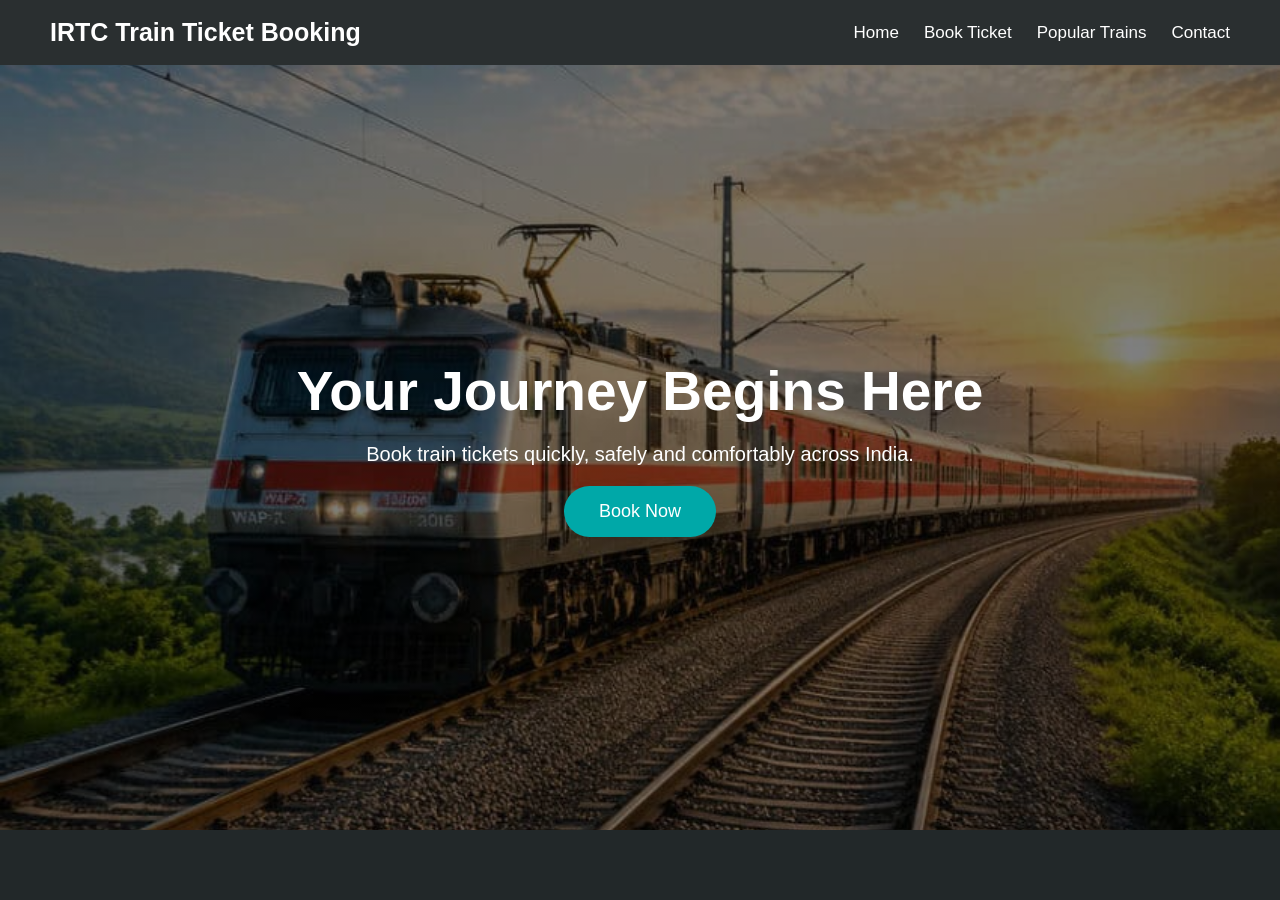
<file: index.html>
<!DOCTYPE html>
<html lang="en">
<head>
    <meta charset="UTF-8">
    <meta name="viewport" content="width=device-width, initial-scale=1.0">
    <title>IRCTC Ticket Booking</title>

    <link rel="stylesheet" href="style.css">
</head>

<body>

<!-- Navigation Bar -->
<nav>
    <div class="logo">
        <span>IRTC Train Ticket Booking</span>
    </div>

    <ul class="nav-links">
    <li><a href="index.html">Home</a></li>
    <li><a href="book.html">Book Ticket</a></li>
    <li><a href="trains.html">Popular Trains</a></li>
    <li><a href="contact.html">Contact</a></li>
</ul>

</nav>

<!-- Hero Section -->
<section class="hero" id="home">

    <h1>Your Journey Begins Here</h1>

    <p>
        Book train tickets quickly, safely and comfortably across India.
    </p>
<button onclick="window.location.href='book.html'">
    Book Now
</button>


</body>
</html>
</file>
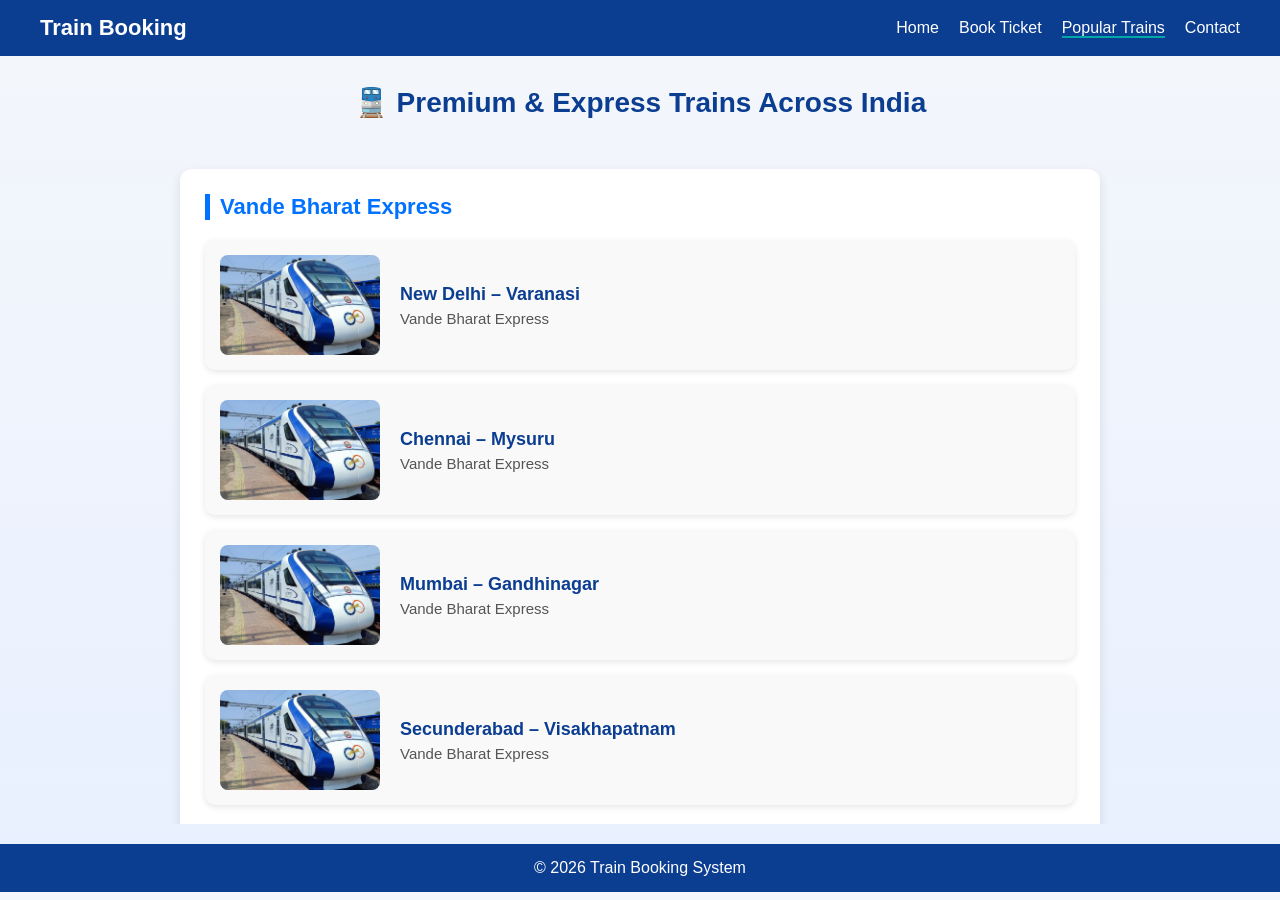
<file: popular.html>
<!DOCTYPE html>
<html lang="en">
<head>
  <meta charset="UTF-8">
  <meta name="viewport" content="width=device-width, initial-scale=1.0">
  <title>Popular Trains of India</title>
  <link rel="stylesheet" href="popular.css">
</head>
<body>
  <header>
    <nav class="navbar">
      <h1 class="logo">Train Booking</h1>
      <ul class="nav-links">
        <li><a href="index.html">Home</a></li>
        <li><a href="book.html">Book Ticket</a></li>
        <li><a href="popular.html" class="active">Popular Trains</a></li>
        <li><a href="contact.html">Contact</a></li>
      </ul>
    </nav>
  </header>

  <main>
    <h2 class="page-title">🚆 Premium & Express Trains Across India</h2>
    <section id="trainContainer" class="train-container"></section>
  </main>

  <footer>
    <p>&copy; 2026 Train Booking System</p>
  </footer>

  <script src="popular.js"></script>
</body>
</html>
</file>
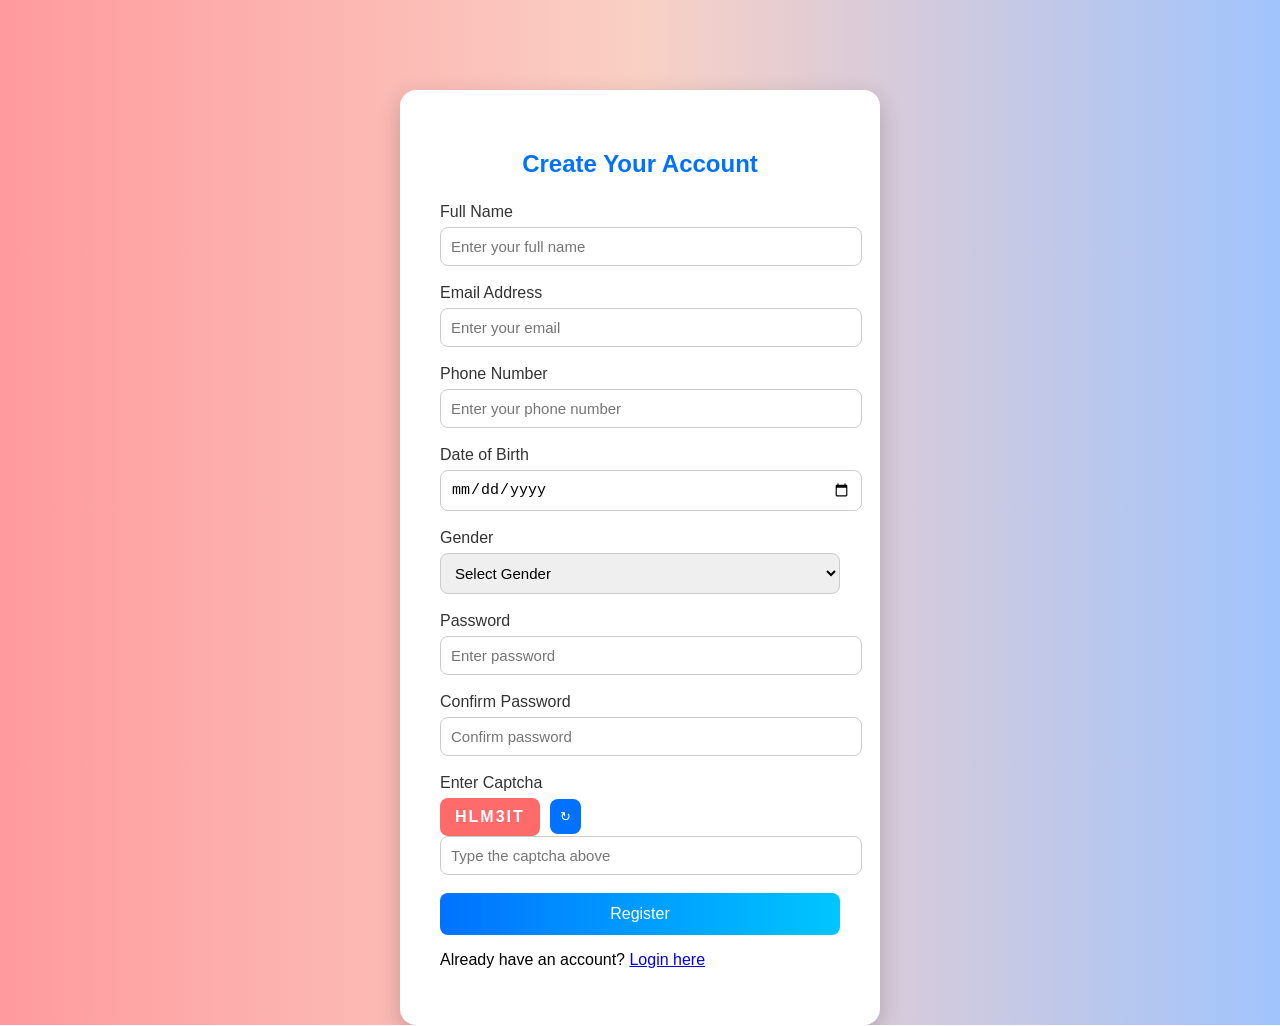
<file: register.html>
<!DOCTYPE html>
<html lang="en">
<head>
  <meta charset="UTF-8">
  <meta name="viewport" content="width=device-width, initial-scale=1.0">
  <title>Register</title>
  <link rel="stylesheet" href="register.css">
</head>
<body>
  <div class="register-container">
    <h2>Create Your Account</h2>
    <form id="registerForm">
      <div class="form-group">
        <label for="fullname">Full Name</label>
        <input type="text" id="fullname" name="fullname" placeholder="Enter your full name" required>
      </div>

      <div class="form-group">
        <label for="email">Email Address</label>
        <input type="email" id="email" name="email" placeholder="Enter your email" required>
      </div>

      <div class="form-group">
        <label for="phone">Phone Number</label>
        <input type="tel" id="phone" name="phone" placeholder="Enter your phone number" required>
      </div>

      <div class="form-group">
        <label for="dob">Date of Birth</label>
        <input type="date" id="dob" name="dob" required>
      </div>

      <div class="form-group">
        <label for="gender">Gender</label>
        <select id="gender" name="gender" required>
          <option value="">Select Gender</option>
          <option value="Male">Male</option>
          <option value="Female">Female</option>
          <option value="Other">Other</option>
        </select>
      </div>

      <div class="form-group">
        <label for="password">Password</label>
        <input type="password" id="password" name="password" placeholder="Enter password" required>
      </div>

      <div class="form-group">
        <label for="confirmPassword">Confirm Password</label>
        <input type="password" id="confirmPassword" name="confirmPassword" placeholder="Confirm password" required>
      </div>

      <!-- CAPTCHA -->
      <!-- CAPTCHA -->
<div class="form-group captcha">
  <label for="captchaInput"> Enter Captcha</label>
  <div class="captcha-box">
    <span id="captchaCode" class="captcha-code"></span>
    <button type="button" id="refreshCaptcha" class="refresh-btn">↻</button>
  </div>
  <input type="text" id="enteredCaptcha" placeholder="Type the captcha above" required>
</div>

<button type="submit">Register</button>
<p class="login-link">Already have an account? <a href="login.html">Login here</a></p>
</form>

<script src="register.js"></script>

</body>
</html>
</file>
<file: style.css>
*{
    margin:0;
    padding:0;
    box-sizing:border-box;
    font-family:Arial, Helvetica, sans-serif;
}

body{
    background:#f3f6fa;
}


/* Navigation */

nav{
    background:hwb(180 26% 73% / 0.266);
    color:white;
    display:flex;
    justify-content:space-between;
    align-items:center;
    padding:18px 50px;
}

.logo{
    font-size:25px;
    font-weight:bold;
}


nav ul{
    display:flex;
    list-style:none;
}


nav ul li{
    margin-left:25px;
}


nav ul li a{
    color:white;
    text-decoration:none;
    font-size:17px;
}


nav ul li a:hover{
    color:#575753;
}
av{
    background:hwb(189 96% 1%);
    color:rgb(40, 37, 37);
    display:flex;
    justify-content:space-between;
    align-items:center;
    padding:18px 50px;
}

/* Hero */

.hero{
    height:85vh;
    background:linear-gradient(rgba(0,0,0,0.5),
    rgba(0,0,0,0.5)),
    url("images/image.png");
    background-size:cover;
    background-position:center;

    color:white;

    display:flex;
    flex-direction:column;
    justify-content:center;
    align-items:center;

    text-align:center;
}


.hero h1{
    font-size:55px;
}


.hero p{
    margin:20px;
    font-size:20px;
}


.hero button{
    background:#00A8A8;
    color:white;
    border:none;
    padding:15px 35px;
    font-size:18px;
    border-radius:30px;
    cursor:pointer;
}


.hero button:hover{
    background:#e68900;
}


/* Booking */

.booking{
    padding:60px;
    text-align:center;
}


.booking h2{
    margin-bottom:30px;
    color:#48494b;
}


.form{
    background:white;
    padding:35px;
    border-radius:15px;
    display:grid;
    grid-template-columns:repeat(auto-fit, minmax(200px,1fr));
    gap:20px;
    box-shadow:0 0 20px #ccc;
}


.form input,
.form select{
    padding:15px;
    border-radius:8px;
    border:1px solid gray;
}


.form button{
    background:#0d47a1;
    color:white;
    border:none;
    border-radius:8px;
    cursor:pointer;
}


.form button:hover{
    background:#08306b;
}


/* Train Cards */

.trains{
    padding:60px;
    text-align:center;
}


.cards{
    display:flex;
    gap:25px;
    margin-top:30px;
    justify-content:center;
    flex-wrap:wrap;
}


.card{
    background:white;
    width:280px;
    padding:25px;
    border-radius:15px;
    box-shadow:0 0 15px #bbb;
}


.card h3{
    color:#0d47a1;
}


.card p{
    margin:10px;
}


.card button{
    background:#e49a2b;
    color:white;
    border:none;
    padding:12px 25px;
    border-radius:25px;
    cursor:pointer;
}


.card button:hover{
    background:#b07721;
}


/* Footer */

footer{
    background:#0d47a1;
    color:white;
    text-align:center;
    padding:20px;
}
/* ===========================
   GOOGLE FONT
=========================== */

@import url('https://fonts.googleapis.com/css2?family=Poppins:wght@300;400;500;600;700&display=swap');

*{
    margin:0;
    padding:0;
    box-sizing:border-box;
    font-family:'Poppins',sans-serif;
}

html{
    scroll-behavior:smooth;
}

body{
    background:#222829;
    color:#333;
}

/* ===========================
   NAVBAR
=========================== */

header{
    width:100%;
    position:fixed;
    top:0;
    left:0;
    z-index:1000;
    background:#003580;
    box-shadow:0 3px 10px rgba(0,0,0,.2);
}

.navbar{

    width:90%;
    margin:auto;

    display:flex;
    justify-content:space-between;
    align-items:center;

    height:80px;

}

.logo{

    display:flex;
    align-items:center;
    gap:12px;

    color:white;

}

.logo i{

    font-size:35px;

}

.logo h2{

    font-size:32px;

}

.navbar ul{

    display:flex;
    list-style:none;
    gap:35px;

}

.navbar ul li a{

    color:white;
    text-decoration:none;
    font-size:18px;
    transition:.3s;

}

.navbar ul li a:hover{

    color:#a49330;

}

.nav-buttons button{

    padding:10px 20px;

    border:none;

    border-radius:8px;

    margin-left:10px;

    cursor:pointer;

    font-weight:600;

}

.nav-buttons button:first-child{

    background:white;
    color:#003580;

}

.nav-buttons button:last-child{

    background:#7e7b6c;
    color:#222;

}

/* ===========================
 HERO
=========================== */

.book-hero{

    margin-top:80px;

    height:350px;

    background:url("images/hero.jpg");

    background-size:cover;

    background-position:center;

    position:relative;

}

.hero-overlay{

    position:absolute;
    inset:0;
    background:rgba(0,0,0,.55);

}

.hero-content{

    position:relative;
    z-index:2;

    color:white;

    height:100%;

    display:flex;

    flex-direction:column;

    justify-content:center;

    align-items:center;

}

.hero-content h1{

    font-size:55px;

}

.hero-content p{

    margin-top:15px;

    font-size:22px;

}

/* ===========================
 BOOKING BOX
=========================== */

.booking-container{

    width:90%;

    margin:-70px auto 70px;

    position:relative;

    z-index:10;

}

.booking-box{

    background:white;

    border-radius:20px;

    padding:35px;

    box-shadow:0 12px 35px rgba(0,0,0,.18);

}

.booking-box h2{

    text-align:center;

    margin-bottom:30px;

    color:#003580;

}

.row{

    display:flex;

    gap:20px;

    margin-bottom:25px;

}

.input-box{

    flex:1;

}

.input-box label{

    display:block;

    margin-bottom:8px;

    font-weight:600;

}

.input-box input,

.input-box select{

    width:100%;

    padding:14px;

    border:1px solid #ccc;

    border-radius:10px;

    font-size:16px;

}

.input-box input:focus,

.input-box select:focus{

    border-color:#003580;

    outline:none;

}

.check-box{

    margin:15px 0;

    display:flex;

    align-items:center;

    gap:10px;

}

.search-button{

    width:100%;

    padding:18px;

    margin-top:25px;

    border:none;

    background:#00807c;

    color:white;

    font-size:20px;

    border-radius:12px;

    cursor:pointer;

    transition:.3s;

}

.search-button:hover{

    background:#0056d2;

}

/* ===========================
 POPULAR TRAINS
=========================== */

.popular-trains{

    width:90%;

    margin:auto;

    padding:50px 0;

}

.section-title{

    text-align:center;

    color:#003580;

    font-size:40px;

}

.section-subtitle{

    text-align:center;

    color:gray;

    margin-bottom:40px;

}

.train-container{

    display:grid;

    grid-template-columns:repeat(auto-fit,minmax(320px,1fr));

    gap:30px;

}

.train-card{

    background:white;

    border-radius:18px;

    overflow:hidden;

    box-shadow:0 10px 25px rgba(0,0,0,.12);

    transition:.3s;

}

.train-card:hover{

    transform:translateY(-10px);

}

.train-card img{

    width:100%;

    height:220px;

    object-fit:cover;

}

.train-details{

    padding:25px;

}

.train-details h3{

    color:#003580;

    margin-bottom:10px;

}

.train-details p{

    margin:8px 0;

}

.train-details h4{

    color:green;

    font-size:28px;

    margin:18px 0;

}

.train-details button{

    width:100%;

    padding:14px;

    border:none;

    border-radius:8px;

    background:#ff6b00;

    color:white;

    font-size:18px;

    cursor:pointer;

}

.train-details button:hover{

    background:#e85d00;

}
/* ===========================
   WHY CHOOSE US
=========================== */

.why-us{
    width:90%;
    margin:60px auto;
}

.features{
    display:grid;
    grid-template-columns:repeat(auto-fit,minmax(220px,1fr));
    gap:25px;
    margin-top:40px;
}

.feature{
    background:#fff;
    padding:30px;
    border-radius:15px;
    text-align:center;
    box-shadow:0 8px 20px rgba(0,0,0,.12);
    transition:.3s;
}

.feature:hover{
    transform:translateY(-10px);
}

.feature i{
    font-size:45px;
    color:#0056d2;
    margin-bottom:20px;
}

.feature h3{
    color:#003580;
    margin-bottom:10px;
}

.feature p{
    color:#666;
    line-height:1.6;
}

/* ===========================
   SERVICES
=========================== */

.services{
    width:90%;
    margin:70px auto;
}

.service-grid{
    display:grid;
    grid-template-columns:repeat(auto-fit,minmax(220px,1fr));
    gap:25px;
    margin-top:35px;
}

.service-card{
    background:white;
    padding:35px 25px;
    border-radius:15px;
    text-align:center;
    box-shadow:0 10px 25px rgba(0,0,0,.1);
    transition:.3s;
    font-size:18px;
}

.service-card:hover{
    background:#003580;
    color:white;
    transform:translateY(-10px);
}

.service-card h3{
    margin:15px 0;
    font-size:22px;
}

/* ===========================
   OFFERS
=========================== */

.offers{
    width:90%;
    margin:70px auto;
}

.offer-container{
    display:grid;
    grid-template-columns:repeat(auto-fit,minmax(280px,1fr));
    gap:25px;
    margin-top:35px;
}

.offer-card{
    background:linear-gradient(135deg,#0056d2,#003580);
    color:white;
    padding:30px;
    border-radius:15px;
    box-shadow:0 10px 25px rgba(0,0,0,.15);
    transition:.3s;
}

.offer-card:hover{
    transform:scale(1.05);
}

.offer-card h3{
    font-size:26px;
    margin-bottom:15px;
}

.offer-card p{
    line-height:1.7;
}

/* ===========================
   CONTACT
=========================== */

.contact{
    width:90%;
    margin:80px auto;
    text-align:center;
}

.contact h2,
.contact .section-title{
    color:#003580;
    margin-bottom:20px;
}

.contact-box{
    background:white;
    padding:35px;
    border-radius:15px;
    box-shadow:0 10px 25px rgba(0,0,0,.12);
}

.contact-box p{
    font-size:18px;
    margin:15px 0;
}

.contact-box i{
    color:#0056d2;
    margin-right:10px;
}

/* ===========================
   FOOTER
=========================== */

footer{

    margin-top:80px;

    background:#002855;

    color:white;

}

.footer-content{

    width:90%;
    margin:auto;

    padding:50px 0;

    display:grid;

    grid-template-columns:repeat(auto-fit,minmax(250px,1fr));

    gap:30px;

}

.footer-content h3{

    margin-bottom:20px;

}

.footer-content p{

    margin:10px 0;

    color:#ddd;

}

.footer-content i{

    font-size:24px;

    margin-right:15px;

    cursor:pointer;

    transition:.3s;

}

.footer-content i:hover{

    color:#ffd700;

}

footer hr{

    border:1px solid rgba(255,255,255,.2);

}

.copy{

    text-align:center;

    padding:20px;

    color:#ddd;

}

/* ===========================
   BUTTONS
=========================== */

button{
    transition:.3s;
}

button:hover{
    transform:translateY(-2px);
}

/* ===========================
   RESPONSIVE DESIGN
=========================== */

@media(max-width:992px){

.row{

    flex-direction:column;

}

.navbar{

    flex-direction:column;

    height:auto;

    padding:20px;

}

.navbar ul{

    flex-direction:column;

    text-align:center;

    margin:20px 0;

}

.hero-content h1{

    font-size:40px;

}

.hero-content p{

    font-size:18px;

}

}

@media(max-width:768px){

.logo h2{

    font-size:24px;

}

.section-title{

    font-size:30px;

}

.train-card img{

    height:180px;

}

.search-button{

    font-size:18px;

}

}

@media(max-width:480px){

.hero-content h1{

    font-size:30px;

}

.booking-box{

    padding:20px;

}

.train-details{

    padding:18px;

}

.footer-content{

    text-align:center;

}

}
</file>
<file: popular.css>
/* Reset */
* {
  margin: 0;
  padding: 0;
  box-sizing: border-box;
}

body {
  font-family: 'Poppins', sans-serif;
  background: linear-gradient(to bottom, #f4f7fb, #e8f0ff);
  color: #333;
}

/* Navbar */
.navbar {
  display: flex;
  justify-content: space-between;
  align-items: center;
  background: #0B3D91;
  padding: 15px 40px;
}

.logo {
  color: #fff;
  font-size: 22px;
  font-weight: bold;
}

.nav-links {
  list-style: none;
  display: flex;
  gap: 20px;
}

.nav-links li a {
  color: #fff;
  text-decoration: none;
  font-weight: 500;
  transition: color 0.3s ease;
}

.nav-links li a:hover {
  color: #00A8A8;
}

.nav-links li a.active {
  border-bottom: 2px solid #00A8A8;
}

/* Page Title */
.page-title {
  text-align: center;
  margin: 30px 0;
  color: #0B3D91;
  font-size: 28px;
  font-weight: 600;
}

/* Train Container */
.train-container {
  display: flex;
  flex-direction: column;
  gap: 40px;
  padding: 20px 40px;
  max-width: 1000px;
  margin: auto;
  overflow-y: auto;
  max-height: 75vh;
}

/* Category Section */
.category {
  background: #fff;
  border-radius: 12px;
  box-shadow: 0 4px 12px rgba(0,0,0,0.1);
  padding: 25px;
}

.category h3 {
  color: #0072ff;
  margin-bottom: 20px;
  font-size: 22px;
  border-left: 5px solid #0072ff;
  padding-left: 10px;
}

/* Train Card */
.train-card {
  display: flex;
  align-items: center;
  background: #f9f9f9;
  border-radius: 10px;
  box-shadow: 0 2px 6px rgba(0,0,0,0.1);
  padding: 15px;
  margin-bottom: 15px;
  transition: transform 0.3s ease, box-shadow 0.3s ease;
}

.train-card img {
  width: 160px;
  height: 100px;
  object-fit: cover;
  border-radius: 8px;
  margin-right: 20px;
}

.train-card:hover {
  transform: translateY(-6px);
  box-shadow: 0 6px 18px rgba(0,0,0,0.2);
}

.train-details h4 {
  color: #0B3D91;
  font-size: 18px;
  margin-bottom: 5px;
}

.train-details p {
  color: #555;
  font-size: 15px;
}

/* Footer */
footer {
  text-align: center;
  background: #0B3D91;
  color: #fff;
  padding: 15px;
  margin-top: 20px;
}
</file>
<file: register.css>
/* ===== General Page Styling ===== */
body {
  font-family: 'Poppins', sans-serif;
  background: linear-gradient(to right, #ff9a9e, #fad0c4, #a1c4fd);
  margin: 0;
  padding-top: 90px; /* space for fixed header */
  display: flex;
  justify-content: center;
  align-items: flex-start;
  min-height: 100vh;
}

/* ===== Header/Navbar ===== */
header {
  position: fixed;
  top: 0;
  left: 0;
  width: 100%;
  background: #fff;
  box-shadow: 0 4px 10px rgba(0,0,0,0.1);
  z-index: 1000;
}

.navbar {
  display: flex;
  justify-content: space-between;
  align-items: center;
  padding: 15px 60px;
}

.navbar h2 {
  color: #0072ff;
  font-weight: 700;
}

.nav-links a {
  text-decoration: none;
  color: #333;
  margin: 0 15px;
  font-weight: 500;
  transition: color 0.3s ease;
}

.nav-links a:hover {
  color: #0072ff;
}

/* ===== Register Form Container ===== */
.register-container {
  background: #fff;
  padding: 40px;
  border-radius: 16px;
  box-shadow: 0 8px 25px rgba(0,0,0,0.2);
  width: 400px;
  animation: fadeIn 0.8s ease-in-out;
}

.register-container h2 {
  text-align: center;
  color: #0072ff;
  margin-bottom: 25px;
}

/* ===== Form Fields ===== */
.form-group {
  margin-bottom: 18px;
}

.form-group label {
  display: block;
  margin-bottom: 6px;
  font-weight: 500;
  color: #333;
}

.form-group input,
.form-group select {
  width: 100%;
  padding: 10px;
  border: 1px solid #ccc;
  border-radius: 8px;
  font-size: 15px;
  transition: border-color 0.3s ease;
}

.form-group input:focus,
.form-group select:focus {
  border-color: #0072ff;
  outline: none;
}

/* ===== Captcha Section ===== */
.captcha-box {
  display: flex;
  align-items: center;
  gap: 10px;
}

.captcha-code {
  background: #ff6b6b;
  color: #fff;
  font-weight: bold;
  padding: 10px 15px;
  border-radius: 8px;
  letter-spacing: 2px;
}

.refresh-btn {
  background: #0072ff;
  color: #fff;
  border: none;
  border-radius: 8px;
  padding: 10px;
  cursor: pointer;
  transition: background 0.3s ease;
}

.refresh-btn:hover {
  background: #005bb5;
}

/* ===== Submit Button ===== */
button[type="submit"] {
  width: 100%;
  padding: 12px;
  background: linear-gradient(to right, #0072ff, #00c6ff);
  color: #fff;
  border: none;
  border-radius: 8px;
  font-size: 16px;
  cursor: pointer;
  transition: transform 0.3s ease, box-shadow 0.3s ease;
}

button[type="submit"]:hover {
  transform: scale(1.05);
  box-shadow: 0 4px 15px rgba(0,114,255,0.4);
}

/* ===== Animation ===== */
@keyframes fadeIn {
  from { opacity: 0; transform: translateY(20px); }
  to { opacity: 1; transform: translateY(0); }
}
</file>
